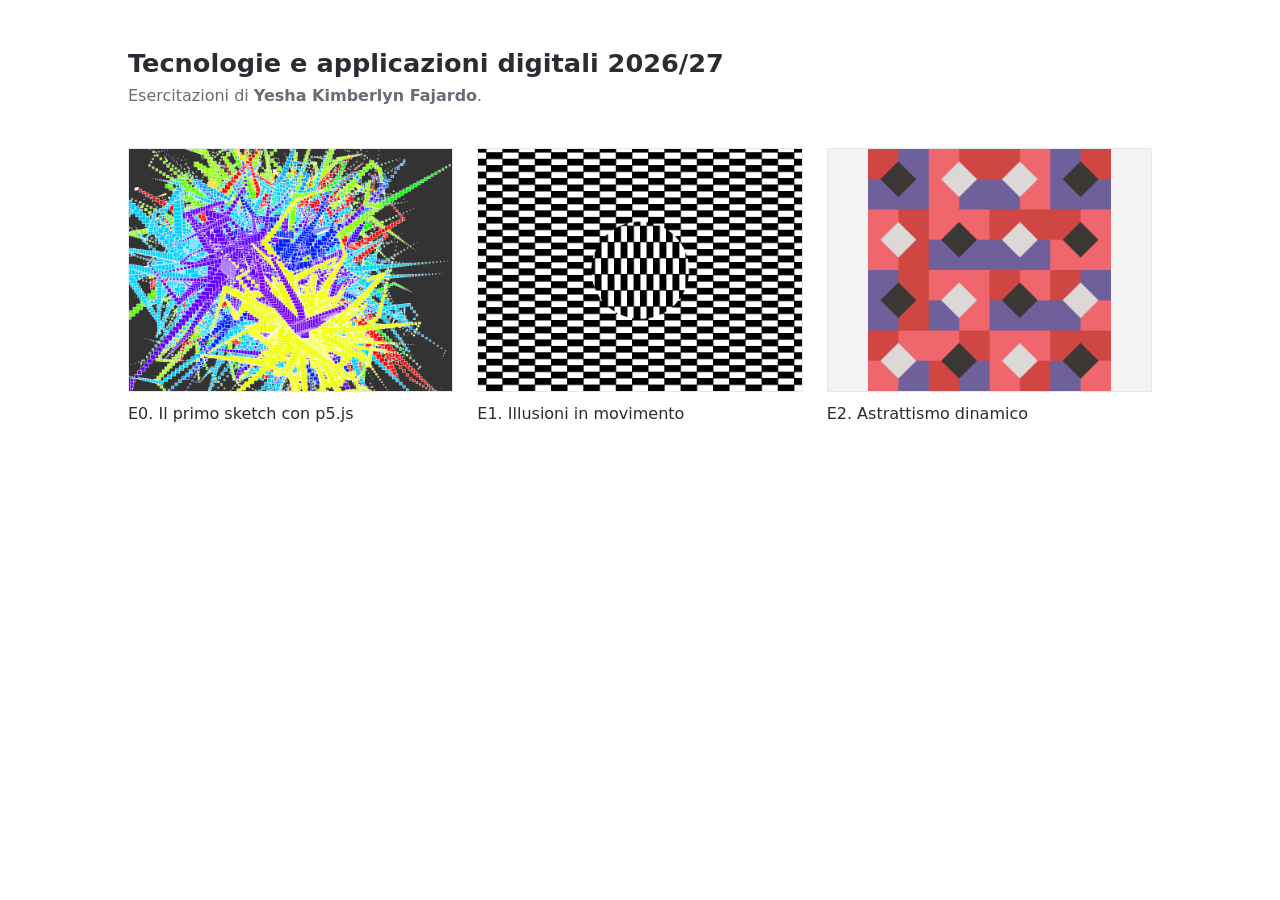
<file: index.html>
<!DOCTYPE html>
<html lang="it">
<head>
  <meta charset="utf-8">
  <meta name="viewport" content="width=device-width, initial-scale=1">
  <title>Tecnologie e applicazioni digitali 2026/27</title>
  <style>
    body {
      margin: 0;
      padding: 3rem 2rem 4rem;
      font-family: system-ui, sans-serif;
      line-height: 1.5;
      color: #2b2b33;
      background: #fff;
    }
    main { max-width: 64rem; margin: 0 auto; }
    h1 { margin: 0; font-size: 1.6rem; font-weight: 600; line-height: 1.25; }
    h1 + p { margin: 0.25rem 0 2.5rem; color: #6b6b78; }

    /* le voci dell'elenco diventano schede: anteprima sopra, nome sotto */
    ul {
      display: grid;
      grid-template-columns: repeat(auto-fill, minmax(15rem, 1fr));
      gap: 2rem 1.5rem;
      margin: 0;
      padding: 0;
      list-style: none;
    }
    a { display: block; color: inherit; text-decoration: none; }
    a:focus-visible { outline: 2px solid #9060c0; outline-offset: 4px; }
    .anteprima {
      display: block;
      aspect-ratio: 4 / 3;
      margin-bottom: 0.6rem;
      background: #f3f3f6;
      border: 1px solid #e6e6ec;
      transition: border-color 0.15s;
    }
    .anteprima img {
      display: block;
      width: 100%;
      height: 100%;
      object-fit: contain;
    }
    a:hover .anteprima { border-color: #6b6b78; }
    a:hover .nome { text-decoration: underline; }
    /* cartella senza preview.png */
    .anteprima.mancante {
      display: flex;
      align-items: center;
      justify-content: center;
      border-style: dashed;
      color: #6b6b78;
      font-size: 0.85rem;
    }
    .anteprima.mancante::after { content: "preview.png non ancora creata"; }
    .vuoto { grid-column: 1 / -1; color: #6b6b78; }

    @media (max-width: 30rem) {
      body { padding: 2rem 1rem 3rem; }
    }
  </style>
</head>
<body>
  <main>
    <h1>Tecnologie e applicazioni digitali 2026/27</h1>
    <p>Esercitazioni di <strong>Yesha Kimberlyn Fajardo</strong>.</p>

    <!-- Il comando /crea aggiunge qui una voce per ogni cartella creata, nella forma
         <li><a href="es1/">Es1. Titolo</a></li>: l'anteprima la aggiunge lo script qui sotto. -->
    <ul id="lavori">
      <li><a href="es0/">E0. Il primo sketch con p5.js</a></li>
      <li><a href="es1/">E1. Illusioni in movimento</a></li>
      <li><a href="es2/">E2. Astrattismo dinamico</a></li>
    </ul>
  </main>

  <script>
    // Ogni voce prende l'anteprima del lavoro, preview.png nella sua cartella;
    // se l'immagine non c'è ancora, resta un riquadro che lo dice.
    for (const link of document.querySelectorAll('#lavori a')) {
      const nome = document.createElement('span');
      nome.className = 'nome';
      nome.append(...link.childNodes);

      const anteprima = document.createElement('span');
      anteprima.className = 'anteprima';
      const img = document.createElement('img');
      img.alt = '';
      img.onerror = () => { img.remove(); anteprima.classList.add('mancante'); };
      img.src = link.getAttribute('href').replace(/\/?$/, '/') + 'preview.png';
      anteprima.append(img);

      link.append(anteprima, nome);
    }
  </script>
</body>
</html>
</file>
